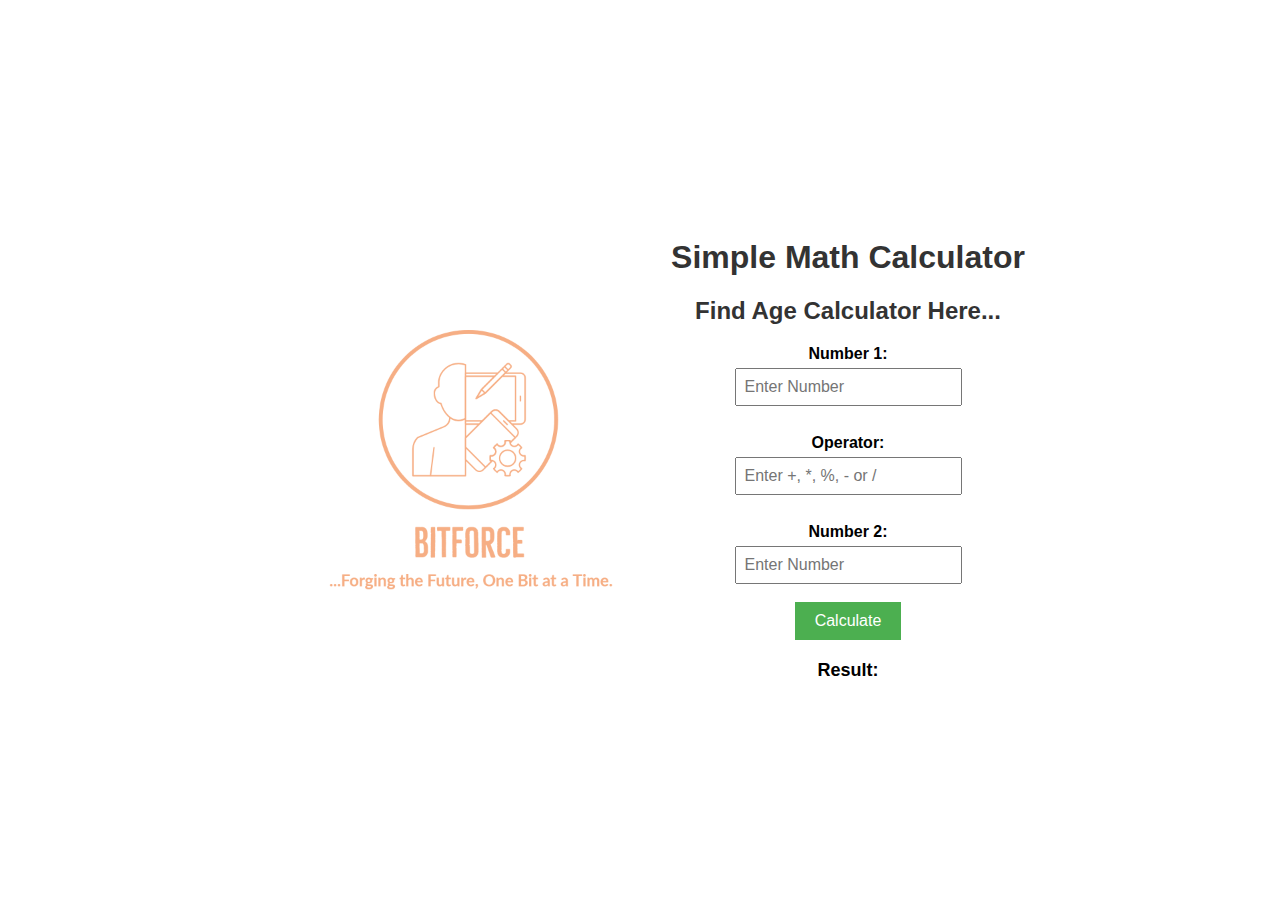
<file: index.html>
<!DOCTYPE html>
<html lang="en">
  <head>
    <meta charset="UTF-8" />
    <meta name="viewport" content="width=device-width, initial-scale=1.0" />
    <title>BitForce| End of Module</title>
    <link rel="stylesheet" href="style.css" />
  </head>
  <body>
    <main>
      <img src="BitForce.png" alt="" width="400" />
      <form>
        <a href="age.html">
          <h1>Simple Math Calculator</h1>
          <h2>Find Age Calculator Here...</h2>
        </a>
        <label for="num1">Number 1:</label>
        <input type="text" id="num1" placeholder="Enter Number" /><br /><br />

        <label for="operator">Operator:</label>
        <input
          type="text"
          id="operator"
          placeholder="Enter +, *, %, - or /"
        /><br /><br />

        <label for="num2">Number 2:</label>
        <input type="text" id="num2" placeholder="Enter Number" /><br /><br />

        <button onclick="calculate(event)">Calculate</button>

        <p>Result: <span id="result"></span></p>
      </form>
    </main>
    <script src="main.js"></script>
  </body>
</html>
</file>
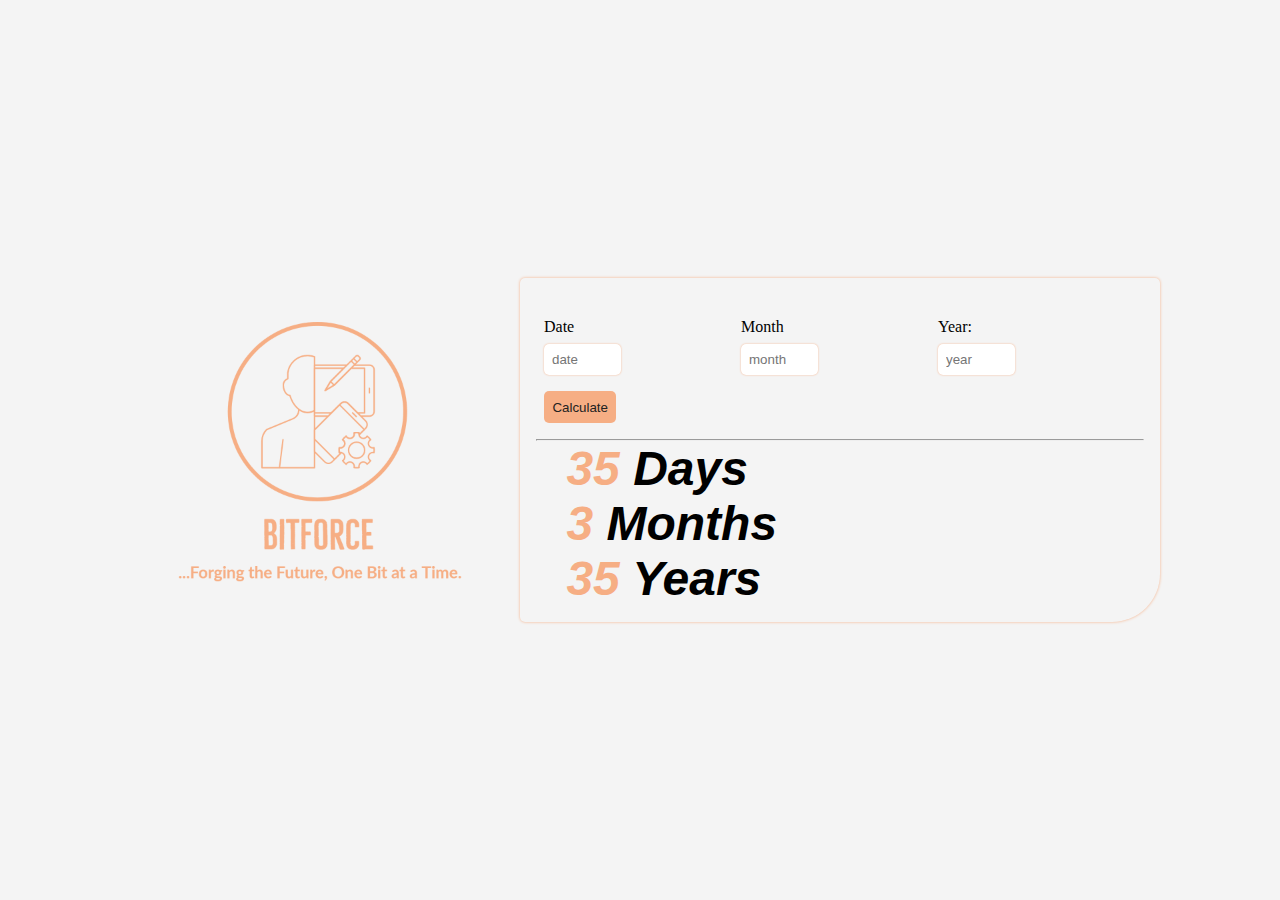
<file: age.html>
<!DOCTYPE html>
<html lang="en">
  <head>
    <meta charset="UTF-8" />
    <meta name="viewport" content="width=device-width, initial-scale=1.0" />
    <title>Age Calculator</title>
    <style>
      * {
        margin: 0;
        padding: 0;
        box-sizing: border-box;
      }
      body {
        width: 100%;
        height: 100vh;
        background: rgba(192, 192, 192, 0.171);
        display: flex;
        justify-content: center;
        align-items: center;
      }
      main {
        padding: 1rem;
        width: 50%;
        box-shadow: 0 0 3px #f6ae84;
        border-radius: 5px;
        border-bottom-right-radius: 3rem;
      }
      form {
        padding: 1rem 0.5rem;
      }
      .input-group {
        display: inline-block;
      }
      .input-group label {
        display: block;
        margin-left: 0.5rem;
        margin: 0.5rem 0;
      }
      .input-group input {
        width: 40%;
        padding: 0.5rem;
        outline: none;
        border: none;
        box-shadow: 0 0 2px #f6ae84;
        border-radius: 5px;
      }
      form button {
        background: #f6ae84;
        color: #222;
        border-radius: 5px;
        outline: none;
        border: 2px solid transparent;
        padding: 0.4rem;
        margin-top: 1rem;
      }
      .screen {
        width: 90%;
        margin: 0 auto;
      }
      .screen h3 {
        font-family: "Trebuchet MS", "Lucida Sans Unicode", "Lucida Grande",
          "Lucida Sans", Arial, sans-serif;
        font-size: 3rem;
        font-style: italic;
      }
      .screen span {
        color: #f6ae84;
      }
    </style>
  </head>
  <body>
    <img src="BitForce.png" alt="" width="400" />
    <main>
      <form action="">
        <div class="input-group">
          <label for="date">Date</label>
          <input type="text" id="date" placeholder="date" />
        </div>
        <div class="input-group">
          <label for="month">Month</label>
          <input type="text" id="month" placeholder="month" />
        </div>
        <div class="input-group">
          <label for="year">Year:</label>
          <input type="text" id="year" placeholder="year" />
        </div>

        <button onclick="calculate(event)">Calculate</button>
      </form>
      <hr />
      <div class="screen">
        <h3><span class="date">35</span> Days</h3>
        <h3><span class="month">3</span> Months</h3>
        <h3><span class="year">35</span> Years</h3>
      </div>
    </main>

    <script>
      let day = new Date().getDate();
      let month = new Date().getMonth();
      let year = new Date().getFullYear();

      console.log(day, month, year);
      function calculate(e) {
        e.preventDefault();
        let userDate = +document.getElementById("date").value;
        let userMonth = +document.getElementById("month").value;
        let userYear = +document.getElementById("year").value;

        let valueDate = document.querySelector(".date").textContent;
        let valueMonth = document.querySelector(".month").textContent;
        let valueYear = document.querySelector(".year").textContent;

        let ageDay = day - userDate;
        let ageMonth = month - userDate;
        let ageYear = day - userDate;
      }
      /*
      year/month/day and the current year/month/day:
years = birth_year - current_year;
months = birth_month - current_month; and
day = birth_day - current_day.
Replace them in the following formula: age = (years × 365) + (months × 31) + days.

Divide the result by years from step 1 and truncate it to get the age in years.

Multiply the remainder of step 3 by 12 and truncate it to get the months.

Multiply this last remainder by 31 to get the days
      */
    </script>
  </body>
</html>
</file>
<file: style.css>
body {
  font-family: Arial, sans-serif;
  text-align: center;
  width: 100%;
  height: 100vh;
  display: flex;
  justify-content: center;
  align-items: center;
}
main {
  width: 100%;
  display: flex;
  justify-content: center;
  align-items: center;
}
h1 {
  color: #333;
}

label {
  display: block;
  font-weight: bold;
  margin: 10px 0 5px;
}

input {
  padding: 8px;
  font-size: 16px;
}
button {
  padding: 10px 20px;
  font-size: 16px;
  background-color: #4caf50;
  color: white;
  border: none;
  cursor: pointer;
}

button:hover {
  background-color: #45a049;
}

p {
  font-size: 18px;
  font-weight: bold;
  margin-top: 20px;
}

span {
  color: #4caf50;
}

a {
  text-decoration: none;
  color: #333;
}
</file>
